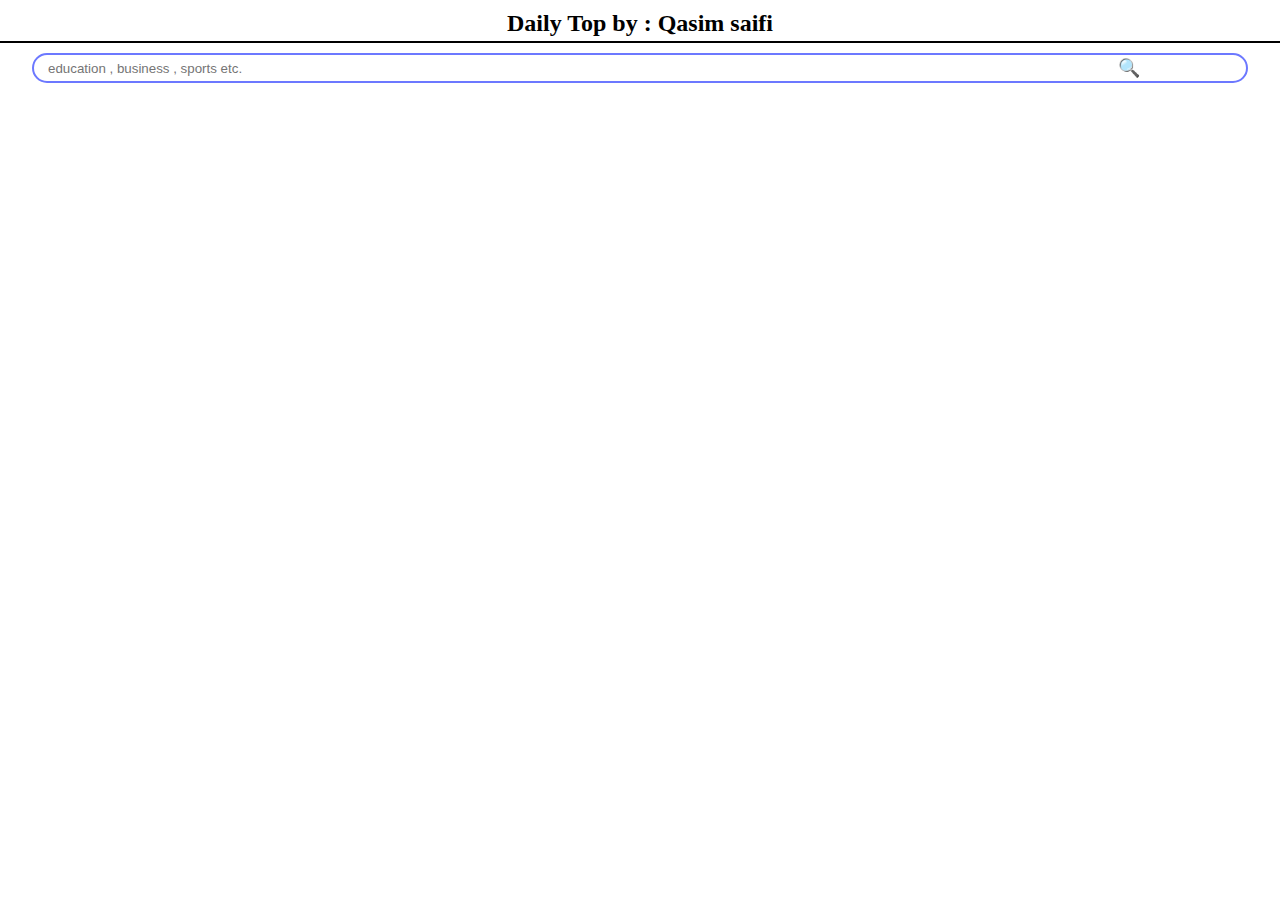
<file: index.html>
<!DOCTYPE html>
<html lang="en">
<head>
  <meta charset="UTF-8">
  <meta http-equiv="X-UA-Compatible" content="IE=Edge">
  <meta name="viewport" content="width=device-width, initial-scale=1">

  <title>HTML</title>
  <link rel="stylesheet" href="style.css">
</head>

<body>
<h2 class="main-heading">Daily Top by : Qasim saifi</h2>
<div class="category">
    <input id="input" placeholder="education , business , sports etc." type="text">
  <button  id="btn">🔍</button>     
</div>
<div id="main">
    <div id="loading-image" class="load"><img src="/32x32.gif" alt=""></div>
    </div>


</div>

 <script type="text/javascript" src="jquery.js"></script>
 
 <script src="main.js"></script>
 
</body>
</html>
</file>
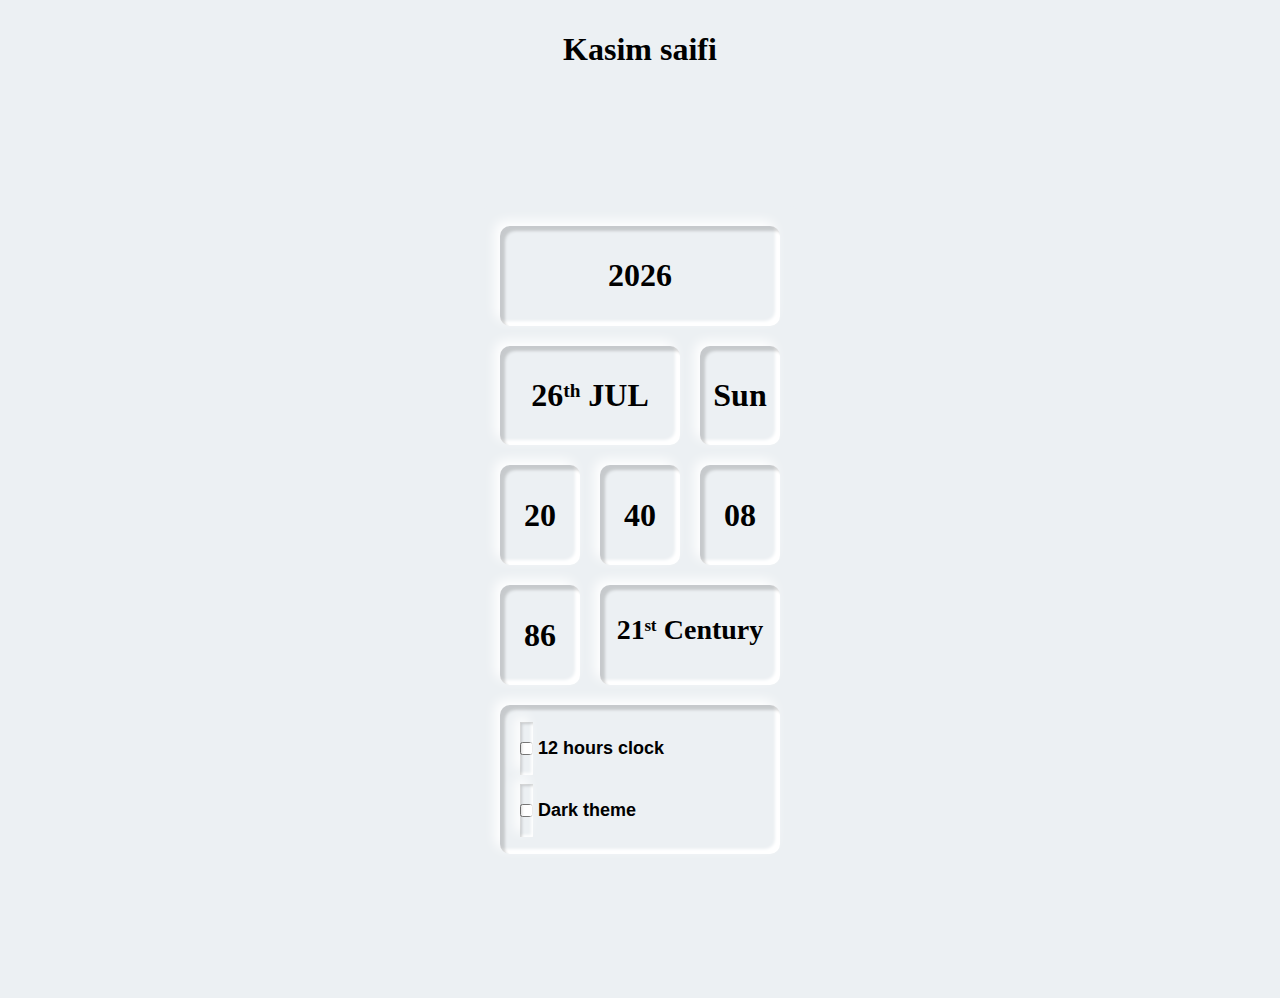
<file: clock/index.html>
<!DOCTYPE html>

<html>


<head>

  <meta charset="UTF-8">

  <meta name="viewport" content="width=device-width, initial-scale=1">

  <title>Digital Clock</title>

  <link rel="stylesheet" href="style.css">

</head>


<body id="body">
    <h1 class="main-head">Kasim saifi</h1>

  <div class="container">

    <div class="clock" id="clock">

      <div class="year" id="year">

        <h1 class="yr" id="yr">0000</h1>

      </div>

      <div class="month" id="month">

        <h1 class="mo" id="mo">00</h1>

      </div>

      <div class="day" id="day">

        <h1 class="dy" id="dy">Aaa</h1>

      </div>

      <div class="hour" id="hour">

        <h1 class="hr" id="hr">00</h1>

      </div>

      <div class="min" id="min">

        <h1 class="mn" id="mn">00</h1>

      </div>

      <div class="sec" id="sec">

        <h1 class="sc" id="sc">00</h1>

      </div>

      <div class="milisec" id="milisec">

        <h1 class="ms" id="ms">00</h1>

      </div>

      <div class="century" id="century">

        <h1 class="cn" id="cn">00 Aaaaaaa</h1>

      </div>

      <div class="ckeckb" id="ckeckb">

        <div class="option">

          <input type="checkbox" class="cb" id="cb">

          <p>12 hours clock</p>

        </div>

        <div class="option">

          <input type="checkbox" class="cb" id="theme">

          <p>Dark theme</p>

        </div>

      </div>

    </div>

  </div>

  <script src="script.js"></script>

</body>


</html>
</file>
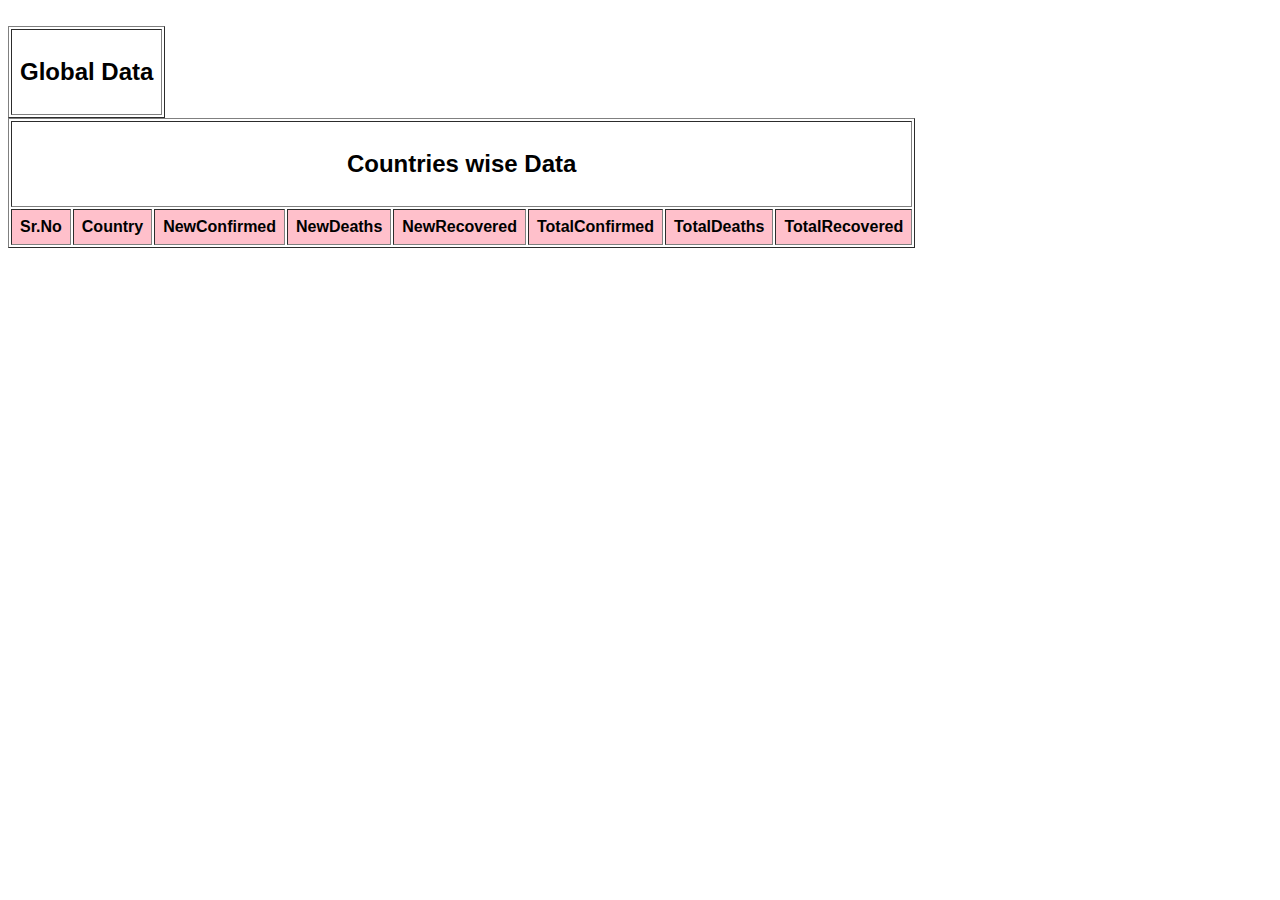
<file: covid/index.html>
<!DOCTYPE html>
<html lang="en">
<head>
  <meta charset="UTF-8">
  <meta http-equiv="X-UA-Compatible" content="IE=Edge">
  <meta name="viewport" content="width=device-width, initial-scale=1">

  <title>HTML</title>
  
  <!-- HTML -->
  

  <!-- Custom Styles -->
  <link rel="stylesheet" href="style.css">
</head>

<body>
    
    
   
<!--
    <div class="spinner">
    
        <div class="dot"></div>
    
        <div class="dot"></div>
    
        <div class="dot"></div>
    
    </div>
  -->
  <table  border="1px" callspacing="0" cellpadding="8px">
      <tr>
          <td colspan="2"><h2>Global Data</h2></td>
      </tr>
  <tbody id="global-wise" >
   <br>
      
     <!--country wise data-->
  <div class="table">
      
 <table id="table" width="60%"  border="1px" callspacing="0" cellpadding="8px">
      <tr>
          <td colspan="8"><h2>Countries wise Data</h2></td>
      </tr>
     
      <tr bgcolor="pink">
          <th>Sr.No</th>
          <th>Country</th>
          <th>NewConfirmed</th>
          <th>NewDeaths</th>
          <th>NewRecovered</th>
          <th>TotalConfirmed</th>
          <th>TotalDeaths</th>
          <th>TotalRecovered</th>
      </tr>
  <tbody id="country-wise">
      
  </tbody>
  </table>
  </div>
 <script type="text/javascript" src="jquery.js"></script>
  <script src="main.js"></script>
  

</body>
</html>
</file>
<file: style.css>
*{
    padding:0;
    margin: 0;
    box-sizing: border-box;
}
#main{
    width: 90vw;
    margin-left: auto;
    margin-right: auto;

    margin-bottom: 30px;
}
    

.img{
    width: 100%;
    padding: 10px 0;
}
.title{
    padding-top: 10px;
    margin: 5px;
}
.btn{
    margin-bottom: 8px;
    
}
.content{
    margin-bottom: 5px;
    padding: 5px;
}
.atag{
        background: #56B6ED;
        padding:2px 10px;
        text-decoration: none;
        border-radius: 20px;
        margin-left: 73%;
        color: #000000;
}
.dummy{
    width: 100%;
    height: 6px;
}
.main-heading{
    text-align: center;
    margin: 10px 0; 
    padding-bottom: 4px;
    border-bottom: 2px solid black;
}
.cont{
   margin-bottom: 20px;
   box-shadow: rgba(0, 0, 0, 0.16) 0px 1px 4px;
   border-radius: 10px;
   padding-bottom: 5px;
}
.load{
    width: 30px;
    margin-left: auto;
    margin-right: auto;
    margin-top: 50%;
}
#input{
    height: 30px;
    border: none;
    width: 95%;
    padding-left: 14px;
    border-radius: 20px;
    position: absolute;
    border: 2px solid #6C78FF;

}
#btn{
    position: absolute;
    height: 30px;
    width:30px;
    font-size: 18px;
    border: none;
    position: relative;
    right: -89%;
    background: transparent;

}
.category{
    width: 95vw;
    margin-left: auto;
    margin-right: auto;
}
</file>
<file: clock/style.css>
/*  @import url('https://fonts.googleapis.com/css2?family=Montserrat:wght@300;400&display=swap');
 */
* {

  padding: 0;
  box-sizing: border-box;
  background-color: var(--color1);

}


:root {

  --color1: #ecf0f3;
  --color2: #ffffff;
  --color3: rgba(0, 0, 0, 0.16);
  --color4: black;
  --checked: url('');

}


.theme1 {

  --color1: #121212;
  --color2: #1A1A1A;
  --color3: black;
  --color4: white;
  --checked: url('');

}
.main-head{
    text-align: center;
    padding-top: 10px;
    color: var(--color4);
}

.container {

  display: flex;
  justify-content: center;
  align-items: center;
  min-height: 100vh;

}


.clock {

  background-color: var(--color1);
  padding: 10px;
  border-radius: 10px;
  box-shadow: none;
  display: grid;
  grid-template-columns: repeat(3, 100px);

}


.hour,
.min,
.sec,
.year,
.month,
.day,
.milisec,
.century,
.ckeckb {

  border-style: none;
  text-align: center;
  box-shadow: inset 5px 5px 3px var(--color3), inset -5px -5px 3px var(--color2), -5px -5px 12px var(--color2);
  padding: 10px;
  margin: 10px;
  border-radius: 10px;

}




.yr,
.mn,
.dy,
.hr,
.mo,
.sc,
.ms,
.cn {

  color: var(--color4);
  background-color: transparent;

}


.year {

  grid-column: span 3;

}


.century {

  grid-column: span 2;

}


.month {

  grid-column: span 2;

}


.cn {

  font-size: 28px;

}


.ckeckb {

  grid-column: span 3;

}


.option {

  grid-column: span 3;
  display: flex;
  text-align: left;
  margin: 5px;

}


p {

  font-family: sans-serif;
  font-size: 18px;
  font-weight: 600;
  color: var(--color4);

}


.cb {

  text-align: left;
  margin: 2px 5px;
  border-style: none;
  box-shadow: inset 2px 2px 3px var(--color3), inset -2px -2px 3px var(--color2), -5px -5px 12px var(--color2);
  border-radius: 5px;
  background-color: var(--color1);

}


.theme1.cb {

  box-shadow: none;

}


.cb:checked {

  box-shadow: none;
  background-image: var(--checked);

}
</file>
<file: covid/style.css>
body{
    font-family: Arial, Helvetica, sans-serif;
    overflow: auto;
}
h2{
    text-align: center;
 
}
/* .country{
    width: 60vw;
    overflow: scroll;
}
#table{
    width: 50%;
    overflow: scroll;
    background: #FFCD10;
}

.table{
    width: 60vh;
} */
</file>
